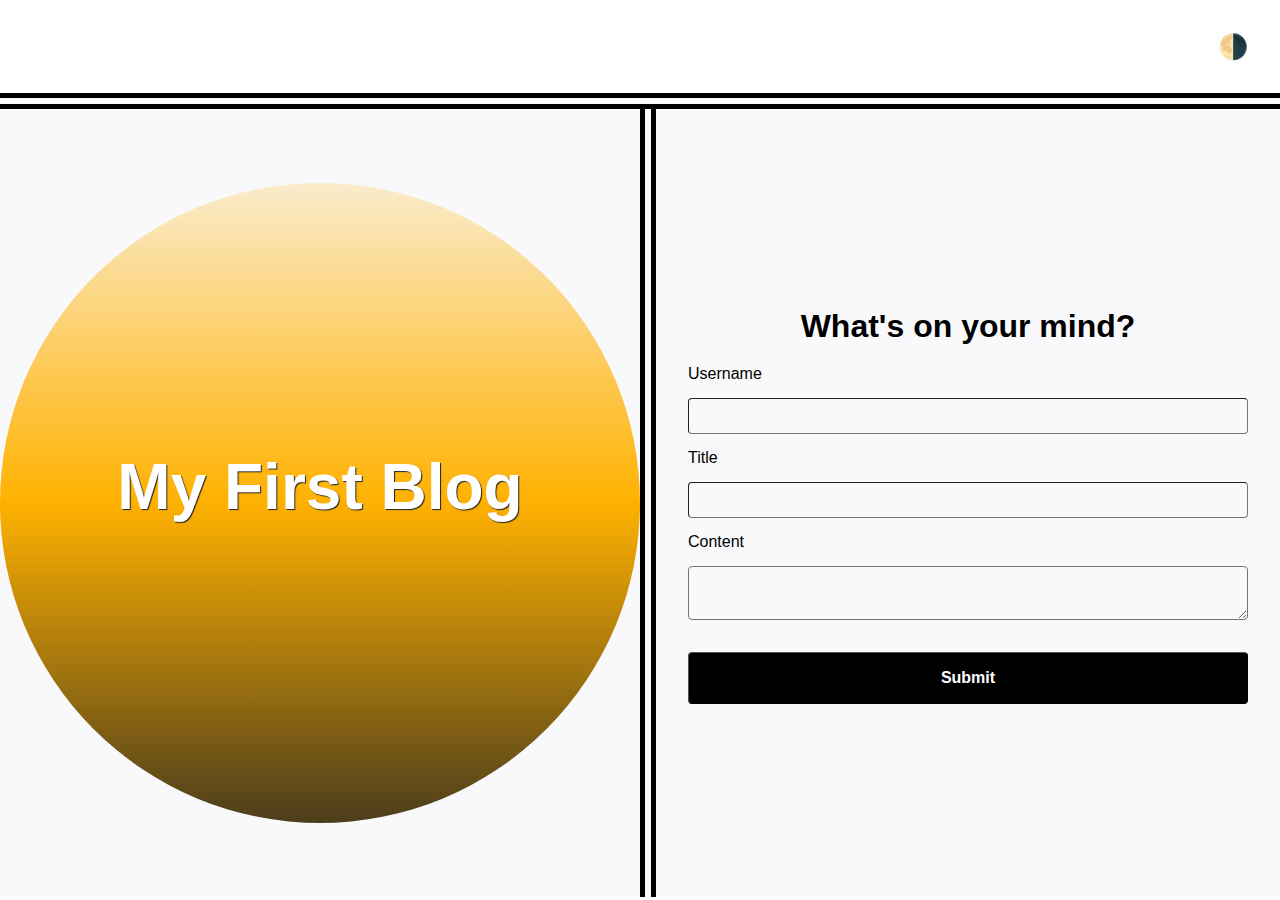
<file: index.html>
<!DOCTYPE html>
<html lang="en">
  <head>
    <meta charset="UTF-8" />
    <meta name="viewport" content="width=device-width, initial-scale=1.0" />
    <meta http-equiv="X-UA-Compatible" content="ie=edge" />
    <link rel="stylesheet" href="./assets/css/styles.css" />
    <link rel="stylesheet" href="./assets/css/form.css" />
    <title>My First Blog</title>
    <script defer src="./assets/js/edLogic.js" type="text/javascript"></script>
    <script defer src="./assets/js/edForm.js" type="text/javascript"></script>
  </head>
  <body class="page">
    <!-- TODO: Create landing page elements -->
    <header>
      <h1></h1>
      <button id="toggle">🌗</button>
    </header>

    <main>
      <aside>
        <h2>My First Blog</h2>
      </aside>

      <section>
        <form>
          <h2>What's on your mind?</h2>
          <label for="username">Username</label>
          <input
            type="text"
            id="username"
            name="username"
            autocomplete="username"
          />
          <label for="title">Title</label>
          <input type="text" id="title" name="title" />
          <label for="content">Content</label>
          <textarea id="content" name="content"></textarea>
          <input type="submit" value="Submit" />
          <div id="error"></div>
        </form>
      </section>
    </main>
  </body>
</html>
</file>
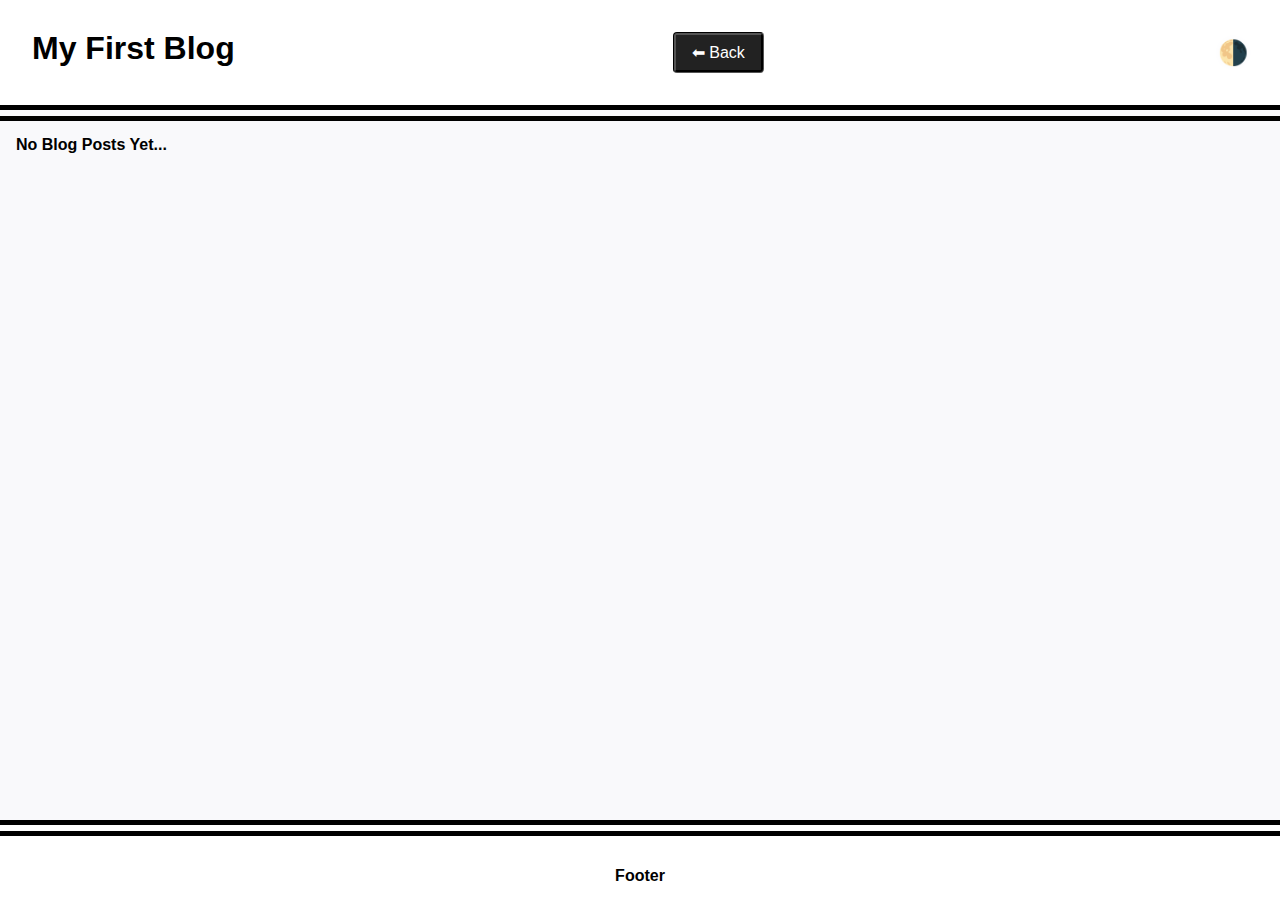
<file: blog.html>
<!DOCTYPE html>
<html lang="en">
  <head>
    <meta charset="UTF-8" />
    <meta name="viewport" content="width=device-width, initial-scale=1.0" />
    <meta http-equiv="X-UA-Compatible" content="ie=edge" />
    <title>My First Blog</title>

    <link rel="stylesheet" href="./assets/css/styles.css" />
    <link rel="stylesheet" href="./assets/css/blog.css" />

    <script defer src="./assets/js/edLogic.js" type="text/javascript"></script>
    <script defer src="./assets/js/edBlog.js" type="text/javascript"></script>
  </head>

  <body class="page">
    <!-- TODO: Create header, main, and footer elements -->
    <header>
      <h1>My First Blog</h1>
      <!-- <a href="index.html" id="back">⬅ Back</a> -->
      <button id="back">⬅ Back</button>
      <button id="toggle">🌗</button>
    </header>
    <main></main>

    <footer>
      <h3 id="love">Footer</h3>
    </footer>
  </body>
</html>
</file>
<file: assets/css/form.css>
/*
  Form Styles
*/

/*
  Tags
*/
aside {
  background: linear-gradient(
    var(--light-accent),
    var(--circle-color),
    var(--dark-accent)
  );
  clip-path: circle(20rem at center);
  display: flex;
  justify-content: center;
  align-items: center;
}

aside,
section {
  flex: 1 1 50%;
}

aside > h2 {
  font-size: 4rem;
  color: white;
  text-shadow: 1px 1px 1px var(--dark-accent);
}

form {
  display: flex;
  flex-flow: column wrap;
  position: relative;
}

form > *:not(label) {
  margin: 1rem 0;
  padding: 0.5rem;
}

h2 {
  text-align: center;
  font-size: 2rem;
  margin-bottom: 2rem;
}

input[type="submit"] {
  padding: 1rem;
  cursor: pointer;
  font-weight: bold;
  font-size: 1rem;
  background-color: var(--dark);
  color: var(--light);
}

input[type="submit"]:active {
  box-shadow: 1px 1px 1px 1px rgba(0, 0, 0, 0.5);
  background-color: var(--dark-accent);
}

input[type="submit"]:hover {
  border-style: inset;
  background-color: var(--dark-accent-action);
}

input,
textarea {
  border-radius: 4px;
  border-width: 1px;
  font-size: 1rem;
  background-color: var(--light-accent);
}

section {
  padding: 2rem;
  display: flex;
  align-items: stretch;
  flex-flow: column wrap;
  justify-content: center;
  border-left: double 1rem;
}

/*
  Classes
*/
.dark section {
  border-left: solid 0.5rem var(--disabled);
}

/*
  IDs
*/
#error {
  color: var(--error);
  opacity: 0.75;
  position: absolute;
  bottom: -2rem;
}
</file>
<file: assets/css/blog.css>
/*
  Blog Styles
*/

/*
  Tags
*/
a {
  text-decoration: none;
}

article {
  flex: 1 1 50%;
  border: 2px solid;
  border-radius: 4px;
  padding: 1rem;
  position: relative;
}

article blockquote {
  margin: 1rem;
  margin-bottom: 2rem;
  font-style: italic;
}

article h2 {
  text-transform: capitalize;
  border-bottom: thin solid;
}

article p {
  position: absolute;
  left: 1rem;
  bottom: 0.5rem;
  opacity: .75;
}

footer {
  position: fixed;
  inset: 0;
  top: calc(100% - 5rem);
}

li {
  margin: 1rem;
}

main {
  flex-direction: column;
  gap: 1em;
  padding: 1rem;
  height: calc(100vh - 11rem);
  overflow-y: scroll;
  justify-content: flex-start;
}

ul {
  list-style: none;
}

/*
  Classes
*/
.card {
  flex: 1 1 50%;
  border: 2px solid;
  border-radius: 4px;
}

.dark a {
  color: var(--light);
}

.light footer {
  border-top: double 1rem;
}

.light a {
  color: var(--dark);
}

/*
  IDs
*/
#back {
  padding: 0.5rem 1rem;
  border-radius: 4px;
  margin-right: 1rem;
  border: groove black;
  background-color: var(--dark-accent);
  color: var(--light);
}


#back:active {
  box-shadow: 1px 1px 1px 1px rgba(0, 0, 0, .5);
  background-color: var(--dark-accent);
}

#back:hover {
  border-style: inset;
  background-color: var(--dark-accent-action);
}

#love {
  text-align: center;
}
</file>
<file: assets/css/styles.css>
/*
  Resets
*/
*,
*:before,
*:after {
  margin: 0;
  padding: 0;
  box-sizing: border-box;
}

html {
  height: 100%;
}

body {
  min-height: 100%;
  line-height: 1;
  font-family: sans-serif;
}

​h1,
h2,
h3,
h4,
h5,
h6 {
  font-size: 100%;
}

​input,
select,
option,
optgroup,
textarea,
button,
pre,
code {
  font-size: 100%;
  font-family: inherit;
}

​ol,
ul {
  list-style: none;
}

/*
  General Styles
*/
/*
  Universal
*/
:root {
  --light: #fff;
  --light-accent: #f9f9fb;
  --dark: #000;
  --dark-accent: #222;
  --dark-accent-action: #111;
  --action: #563d7c;
  --action-accent: #8570a5;
  --disabled: #aaa;
  --error: #ff0022;
  --circle-color: #ffb100;
}

* {
  transition: background-color ease-in .5s;
}

/*
  Tags
*/
header {
  display: flex;
  flex-flow: row wrap;
  justify-content: space-between;
}

header,
footer {
  padding: 2rem;
}

main {
  height: calc(100vh - 6rem);
  display: flex;
  justify-content: center;
  align-items: stretch;
  border-top: double 1rem;
}

/*
  Classes
*/
.dark header,
.dark footer {
  background-color: var(--dark);
  color: var(--light);
}


.dark main {
  background-color: var(--dark-accent);
  color: var(--light);
  border-top: solid .5rem var(--disabled);
}

.light header,
.light footer {
  background-color: var(--light);
  color: var(--dark);
}

.light main {
  background-color: var(--light-accent);
  color: var(--dark);
}

/*
  IDs
*/
#toggle {
  font-size: 1.52em;
  margin: 0;
  padding: 0;
  background: transparent;
  border: none;
  cursor: pointer;
  text-shadow: 0px 0px .5rem var(--light-accent);
}
</file>
